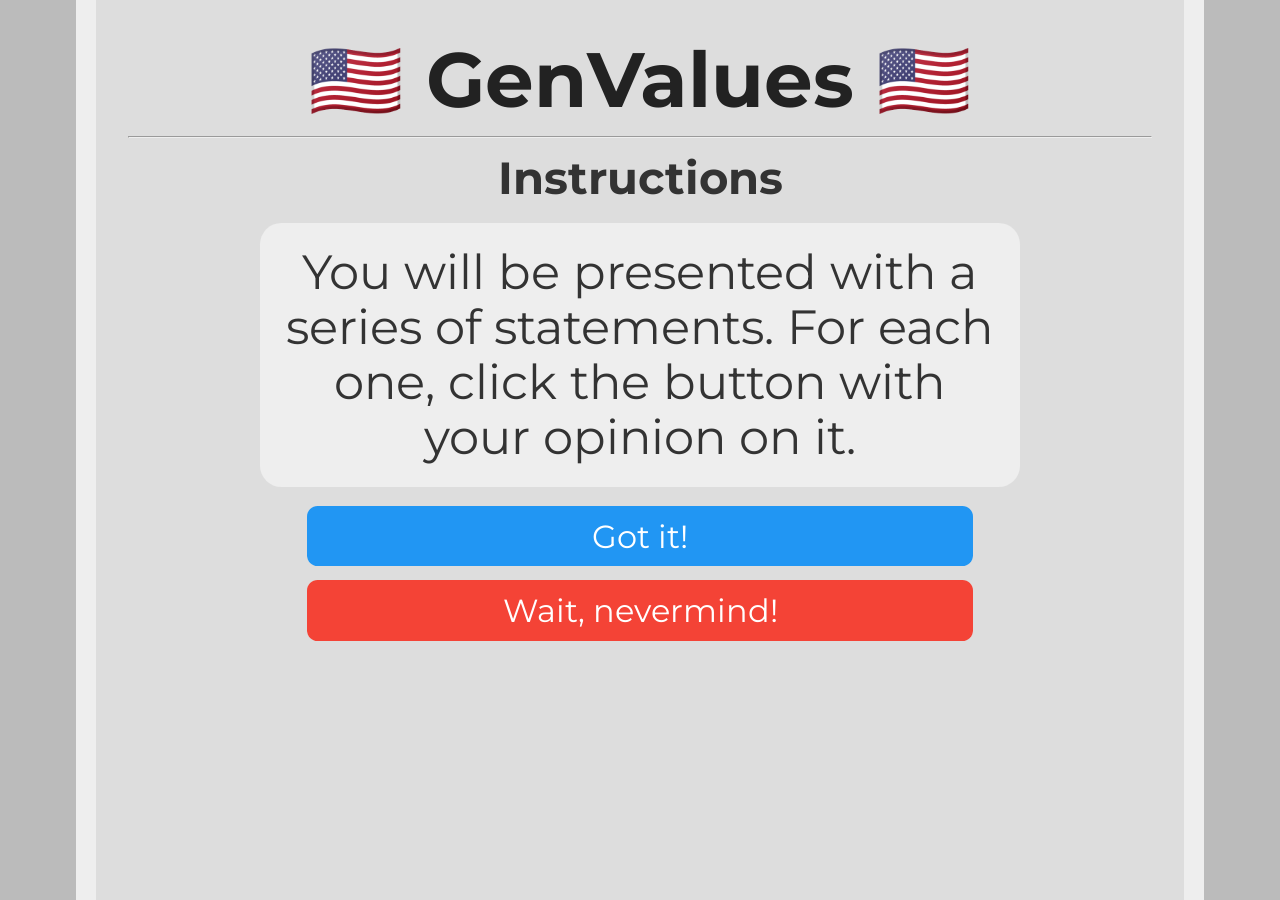
<file: instructions.html>
<head>
<link href="https://fonts.googleapis.com/css?family=Montserrat:300,400,700|Roboto:400,700" rel="stylesheet">
<link href='style.css' rel='stylesheet' type='text/css'>
<title>GenValues Quiz</title>
<link rel="icon" type="x-icon" href="icon.png">
<link rel="shortcut icon" type="x-icon" href="icon.png">
<meta charset="utf-8">
<script async src="//pagead2.googlesyndication.com/pagead/js/adsbygoogle.js"></script>
<script>
  (adsbygoogle = window.adsbygoogle || []).push({
    google_ad_client: "ca-pub-6511426299019766",
    enable_page_level_ads: true
  });
</script>
</head>
<body>

<h1>🇺🇸 GenValues 🇺🇸</h1>
<hr>
<h2 style="text-align:center;">Instructions</h2>
<p class="question">You will be presented with a series of statements. For each one, click the button with your opinion on it.</p>
<button class="button" onclick="location.href='quiz.html';">Got it!</button> <br>
<button class="button disagree" onclick="location.href='index.html';">Wait, nevermind!</button> <br>

<!-- Website visit statistics - no personal information is collected! -->
<script type="text/javascript">
var sc_project=11325211;
var sc_invisible=1;
var sc_security="fd9f0659";
var scJsHost = (("https:" == document.location.protocol) ?
"https://secure." : "http://www.");
document.write("<sc"+"ript type='text/javascript' src='" +
scJsHost+
"statcounter.com/counter/counter.js'></"+"script>");
</script>
<noscript><div class="statcounter"><a title="web stats"
href="http://statcounter.com/" target="_blank"><img
class="statcounter"
src="//c.statcounter.com/11325211/0/fd9f0659/1/" alt="web
stats"></a></div></noscript>
</body>
</file>
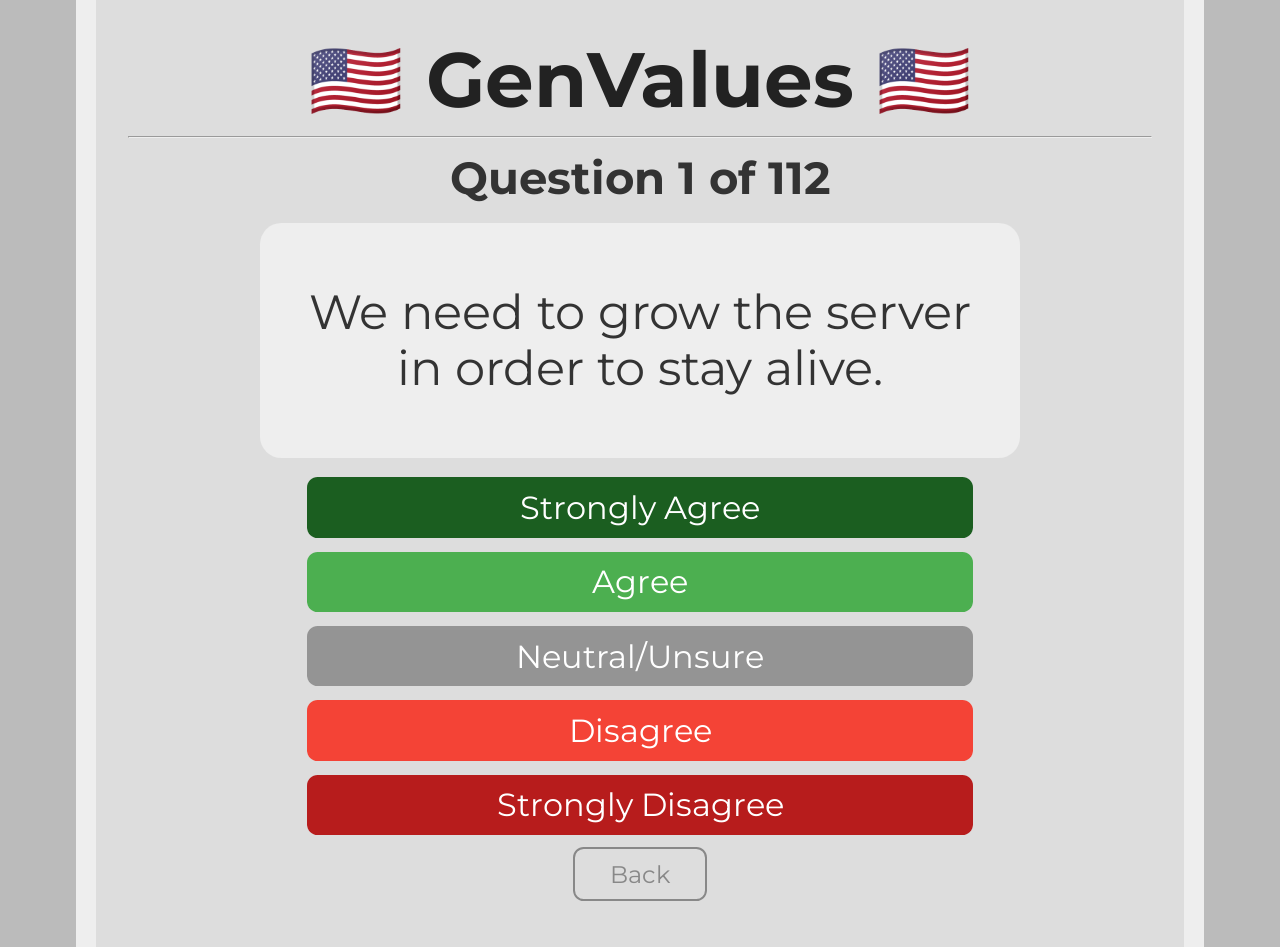
<file: quiz.html>
<head>
<link href="https://fonts.googleapis.com/css?family=Montserrat:300,400,700|Roboto:400,700" rel="stylesheet">
<link href='style.css' rel='stylesheet' type='text/css'>
<title>GenValues Quiz</title>
<link rel="icon" type="x-icon" href="icon.png">
<link rel="shortcut icon" type="x-icon" href="icon.png">
<meta charset="utf-8">
<script async src="//pagead2.googlesyndication.com/pagead/js/adsbygoogle.js"></script>
<script>
  (adsbygoogle = window.adsbygoogle || []).push({
    google_ad_client: "ca-pub-6511426299019766",
    enable_page_level_ads: true
  });
</script>
</head>
<body>
<script type="application/javascript"
        src="questions.js">
</script>
<h1>🇺🇸 GenValues 🇺🇸</h1>
<hr>
<h2 style="text-align:center;" id="question-number">Loading...</h2>
<p class="question" id="question-text"></p>
<button class="button stronglyAgree" onclick="next_question( 1.0)">Strongly Agree</button> <br>
<button class="button agree" onclick="next_question( 0.5)">Agree</button> <br>
<button class="button neutral" onclick="next_question( 0.0)">Neutral/Unsure</button> <br>
<button class="button disagree" onclick="next_question(-0.5)">Disagree</button> <br>
<button class="button stronglyDisagree" onclick="next_question(-1.0)">Strongly Disagree</button> <br>
<button class="small_button" onclick="prev_question()" id="back_button">Back</button>
<button class="small_button_off" id="back_button_off">Back</button><br>

<!-- Website visit statistics - no personal information is collected! -->
<script type="text/javascript">
var sc_project=11325211;
var sc_invisible=1;
var sc_security="fd9f0659";
var scJsHost = (("https:" == document.location.protocol) ?
"https://secure." : "http://www.");
document.write("<sc"+"ript type='text/javascript' src='" +
scJsHost+
"statcounter.com/counter/counter.js'></"+"script>");
</script>
<noscript><div class="statcounter"><a title="web stats"
href="http://statcounter.com/" target="_blank"><img
class="statcounter"
src="//c.statcounter.com/11325211/0/fd9f0659/1/" alt="web
stats"></a></div></noscript>

<!-- JavaScript for the test itself -->
<script>
    var max_grow, max_invo, max_mprg, max_cult, max_govt, max_seri, max_hist; // Max possible scores
    max_grow = max_invo = max_mprg = max_cult = max_govt = max_seri = max_hist = 0;
    let grow_array = new Array(questions.length);
    let invo_array = new Array(questions.length);
    let mprg_array = new Array(questions.length);
    let cult_array = new Array(questions.length);
    let govt_array = new Array(questions.length);
    let seri_array = new Array(questions.length);
	let hist_array = new Array(questions.length);
    var qn = 0; // Question number
    init_question();
    for (var i = 0; i < questions.length; i++) {
        max_grow += Math.abs(questions[i].effect.grow)
        max_invo += Math.abs(questions[i].effect.invo)
        max_mprg += Math.abs(questions[i].effect.mprg)
        max_cult += Math.abs(questions[i].effect.cult)
        max_govt += Math.abs(questions[i].effect.govt)
        max_seri += Math.abs(questions[i].effect.seri)
		max_hist += Math.abs(questions[i].effect.hist)
    }
    function init_question() {
        document.getElementById("question-text").innerHTML = questions[qn].question;
        document.getElementById("question-number").innerHTML = "Question " + (qn + 1) + " of " + (questions.length);
        if (qn == 0) {
            document.getElementById("back_button").style.display = 'none';
            document.getElementById("back_button_off").style.display = 'block';
        } else {
            document.getElementById("back_button").style.display = 'block';
            document.getElementById("back_button_off").style.display = 'none';
        }

    }

    function next_question(mult) {
        grow_array[qn] = mult*questions[qn].effect.grow
        invo_array[qn] = mult*questions[qn].effect.invo
        mprg_array[qn] = mult*questions[qn].effect.mprg
        cult_array[qn] = mult*questions[qn].effect.cult
        govt_array[qn] = mult*questions[qn].effect.govt
        seri_array[qn] = mult*questions[qn].effect.seri
		hist_array[qn] = mult*questions[qn].effect.hist
        qn++;
        if (qn < questions.length) {
            init_question();
        } else {
            results();
        }
    }

    function prev_question() {
        if (qn == 0) {
            return;
        }
        qn--;
        init_question();
    }

    function calc_score(score,max) {
        return (100*(max+score)/(2*max)).toFixed(1)
    }

    function results() {
        let final_grow = grow_array.reduce((a, b) => a + b, 0)
        let final_invo = invo_array.reduce((a, b) => a + b, 0)
        let final_mprg = mprg_array.reduce((a, b) => a + b, 0)
        let final_cult = cult_array.reduce((a, b) => a + b, 0)
        let final_govt = govt_array.reduce((a, b) => a + b, 0)
        let final_seri = seri_array.reduce((a, b) => a + b, 0)
		let final_hist = hist_array.reduce((a, b) => a + b, 0)
        location.href = `results.html`
            + `?g=${calc_score(final_grow,max_grow)}`
            + `&i=${calc_score(final_invo,max_invo)}`
            + `&p=${calc_score(final_mprg,max_mprg)}`
            + `&c=${calc_score(final_cult,max_cult)}`
            + `&v=${calc_score(final_govt,max_govt)}`
            + `&s=${calc_score(final_seri,max_seri)}`
			+ `&h=${calc_score(final_hist,max_hist)}`
    }
</script>
</body>
</file>
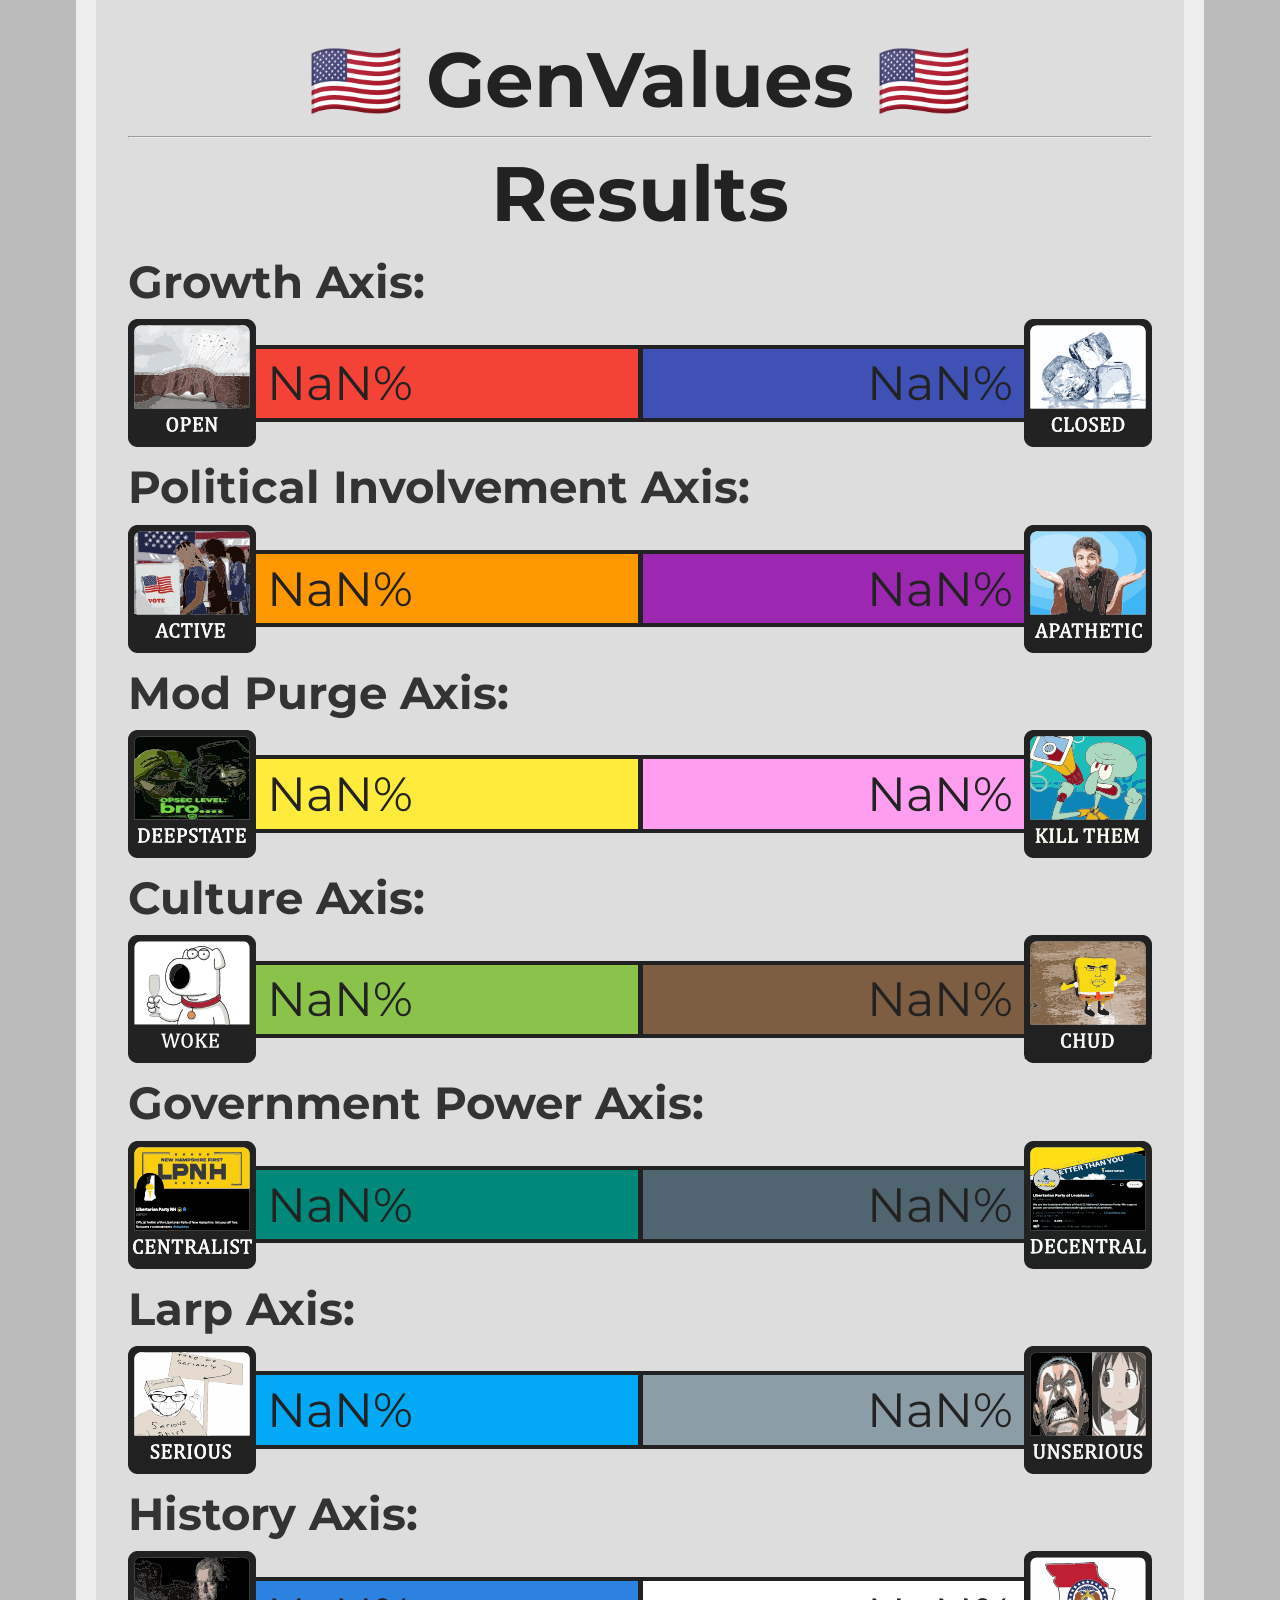
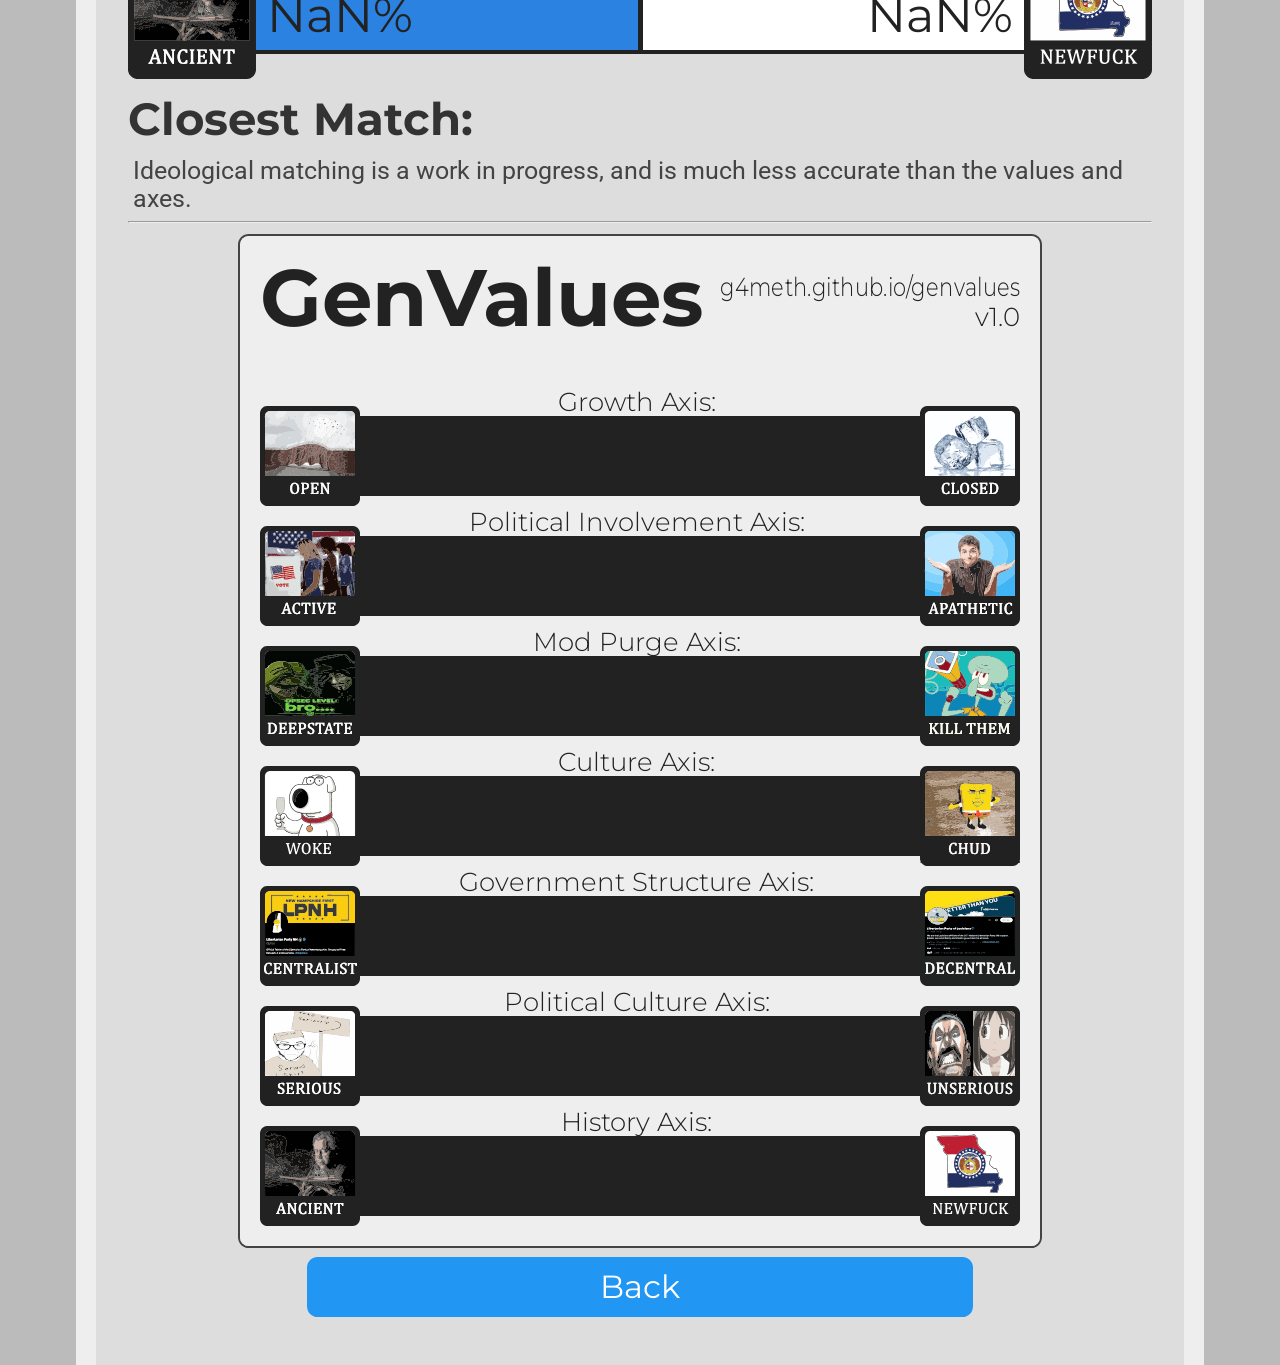
<file: results.html>
<html><head>
<link href="https://fonts.googleapis.com/css?family=Montserrat:300,400,700|Roboto:400,700" rel="stylesheet">
<link href="style.css" rel="stylesheet" type="text/css">
<title>GenValues Results</title>
<link rel="icon" type="x-icon" href="icon.png">
<link rel="shortcut icon" type="x-icon" href="icon.png">
<meta charset="utf-8">
<script>
  version = "v1.0" //Remember to update this before making changes to the test itself!
</script>
<script type="application/javascript" src="ideologies.js">
</script></head>


<body>
<h1>🇺🇸 GenValues 🇺🇸</h1>
<hr>

<h1>Results</h1>

<h2>Growth Axis: <span class="weight-300" id="growth-label"></span></h2>
<div class="axis">
    <img height="128pt" src="value_images/open.svg" id="img-open">
    <div class="bar open" id="bar-open"><div class="text-wrapper" id="open">NaN%</div></div>
    <div class="bar close" id="bar-close"><div class="text-wrapper" id="close">NaN%</div></div>
    <img height="128pt" src="value_images/close.svg" id="img-close">
</div>
<h2>Political Involvement Axis: <span class="weight-300" id="involvement-label"></span></h2>
<div class="axis">
    <img height="128pt" src="value_images/active.svg" id="img-active">
    <div class="bar active" id="bar-active"><div class="text-wrapper" id="active">NaN%</div></div>
    <div class="bar apathetic" id="bar-apathetic"><div class="text-wrapper" id="apathetic">NaN%</div></div>
    <img height="128pt" src="value_images/apathetic.svg" id="img-apathetic">
</div>
<h2>Mod Purge Axis: <span class="weight-300" id="purge-label"></span></h2>
<div class="axis">
    <img height="128pt" id="img-deepstate" src="value_images/deepstate.svg">
    <div class="bar deepstate" id="bar-deepstate"><div class="text-wrapper" id="deepstate">NaN%</div></div>
    <div class="bar killthemall" id="bar-killthemall"><div class="text-wrapper" id="killthemall">NaN%</div></div>
    <img height="128pt" src="value_images/killthemall.svg" id="img-killthemall">
</div>
<h2>Culture Axis: <span class="weight-300" id="culture-label"></span></h2>
<div class="axis">
    <img id="img-woke" src="value_images/woke.svg" height="128pt">
    <div id="bar-woke" class="bar woke"><div class="text-wrapper" id="woke">NaN%</div></div>
    <div class="bar chud" id="bar-chud"><div class="text-wrapper" id="chud">NaN%</div></div>
    <img id="img-chud" src="value_images/chud.svg" height="128pt">
</div>

<h2>Government Power Axis: <span class="weight-300" id="government-label"></span></h2>
<div class="axis">
    <img height="128pt" src="value_images/centralized.svg" id="img-centralized">
    <div class="bar centralized" id="bar-centralized"><div class="text-wrapper" id="centralized">NaN%</div></div>
    <div class="bar decentralized" id="bar-decentralized"><div class="text-wrapper" id="decentralized">NaN%</div></div>
    <img height="128pt" src="value_images/decentralized.svg" id="img-decentralized">
</div>

<h2>Larp Axis: <span class="weight-300" id="seriousness-label"></span></h2>
<div class="axis">
    <img height="128pt" src="value_images/serious.svg" id="img-serious">
    <div class="bar serious" id="bar-serious"><div class="text-wrapper" id="serious">NaN%</div></div>
    <div class="bar unserious" id="bar-unserious"><div class="text-wrapper" id="unserious">NaN%</div></div>
    <img height="128pt" src="value_images/unserious.svg" id="img-unserious">
</div>

<h2>History Axis: <span class="weight-300" id="history-label"></span></h2>
<div class="axis">
    <img height="128pt" src="value_images/ancient.svg" id="img-ancient">
    <div class="bar ancient" id="bar-ancient"><div class="text-wrapper" id="ancient">NaN%</div></div>
    <div class="bar newfuck" id="bar-newfuck"><div class="text-wrapper" id="newfuck">NaN%</div></div>
    <img height="128pt" src="value_images/newfuck.svg" id="img-newfuck">
</div>

<h2>Closest Match: <span class="weight-300" id="ideology-label"></span></h2>
<p>Ideological matching is a work in progress, and is much less accurate than the values and axes.</p>
<p></p>
<hr>
<img src="" id="banner">
<button class="button" onclick="location.href='index.html';">Back</button> <br>
<!-- Website visit statistics - no personal information is collected! -->
<script type="text/javascript">
var sc_project=11325211;
var sc_invisible=1;
var sc_security="fd9f0659";
var scJsHost = (("https:" == document.location.protocol) ?
"https://secure." : "http://www.");
document.write("<sc"+"ript type='text/javascript' src='" +
scJsHost+
"statcounter.com/counter/counter.js'></"+"script>");
</script><script type="text/javascript" src="http://www.statcounter.com/counter/counter.js"></script>
<noscript><div class="statcounter"><a title="web stats" href="http://statcounter.com/" target="_blank"><img class="statcounter" src="//c.statcounter.com/11325211/0/fd9f0659/1/" alt="web
stats"></a></div></noscript>
<script>
    function getQueryVariable(variable)
    {
           var query = window.location.search.substring(1)
           var vars = query.split("&")
           for (var i=0;i<vars.length;i++) {
                   var pair = vars[i].split("=")
                   if(pair[0] == variable) {return pair[1]}
           }
           return(NaN);
    }

    function setBarValue(name, value) {
        innerel = document.getElementById(name)
        outerel = document.getElementById("bar-" + name)
        outerel.style.width = (value + "%")
        innerel.innerHTML = (value + "%")
        if (innerel.offsetWidth + 20 > outerel.offsetWidth) {
            innerel.style.visibility = "hidden"
        }
    }

    growArray = ["Great Replacement Advocate","Pro-Growth","Steady Growth","Moderate","Immigration Skeptic","Nativist","Hypernationalist"]
    invoArray = ["'We have a government?'","Lurker","Unaware","Just here to grill","Median Voter","Monitoring the Situation","We're gonna vote vote vote it's our moment"]
    mprgArray = ["Deepstate Agent","Sandwich's Strongest Soldier","Slightly Pro-Mod","Unprincipled","I want to say slurs in #general","MOD PURGE, MOD PURGE, I HATE THE MODERATION TEAM","Genuinely kill every single mod"]
    cultArray = ["Adolf Hitler","Gladorix Disciple","A little bit chuddy","Centrist","A little bit woke","Resident of Portland, Oregon","Joseph Stalin"]
    govtArray = ["Adolf Hitler again","Step on me","Government 🤤","I have no opinions on anything","Libertarian or something","One thing: I'm not a big fan of the government","30 on 30 on 30 on 30"]
    seriArray = ["Autism","THIS IS MY SERIOUS HAT","You will larp politics and you will like it","Welcome to Politics brother","Its not that serious","I hate you","Autism"]
	histArray = ["Native GenAmerican","GenUSA Old Stock","Citizen of GenUSA","Reeducation Camp needed","Glup Shitto","Actual genuine child","Septuple Platinum Certified Newfuck"]

    function setLabel(val,ary) {
        if (val > 100) { return "" } else
        if (val > 85) { return ary[0] } else
        if (val > 65) { return ary[1] } else
        if (val > 55) { return ary[2] } else
        if (val >= 45) { return ary[3] } else
        if (val >= 35) { return ary[4] } else
        if (val >= 15) { return ary[5] } else
        if (val >= 0) { return ary[6] } else
            {return ""}
    }

    open = getQueryVariable("g")
    active = getQueryVariable("i")
    deepstate = getQueryVariable("p")
    woke = getQueryVariable("c")
    centralized = getQueryVariable("v")
    serious = getQueryVariable("s")
	ancient = getQueryVariable("h")

    close = (100 - open).toFixed(1)
    apathetic = (100 - active).toFixed(1)
    killthemall = (100 - deepstate).toFixed(1)
    chud = (100 - woke).toFixed(1)
    decentralized = (100 - centralized).toFixed(1)
    unserious = (100 - serious).toFixed(1)
	newfuck = (100 - ancient).toFixed(1)

    setBarValue("open", open)
    setBarValue("close", close)
    setBarValue("apathetic", apathetic)
    setBarValue("active", active)
    setBarValue("deepstate", deepstate)
    setBarValue("killthemall", killthemall)
    setBarValue("chud", chud)
    setBarValue("woke", woke)
    setBarValue("centralized", centralized)
    setBarValue("decentralized", decentralized)
    setBarValue("serious", serious)
    setBarValue("unserious", unserious)
	setBarValue("ancient", ancient)
    setBarValue("newfuck", newfuck)

    document.getElementById("growth-label").innerHTML = setLabel(open, growArray)
    document.getElementById("involvement-label").innerHTML = setLabel(apathetic, invoArray)
    document.getElementById("purge-label").innerHTML = setLabel(deepstate, mprgArray)
    document.getElementById("culture-label").innerHTML = setLabel(chud, cultArray)
    document.getElementById("government-label").innerHTML = setLabel(centralized, govtArray)
    document.getElementById("seriousness-label").innerHTML = setLabel(serious, seriArray)
	document.getElementById("history-label").innerHTML = setLabel(ancient, histArray)

    ideology = ""
    ideodist = Infinity
    for (var i = 0; i < ideologies.length; i++) {
        dist = 0
        dist += Math.pow(Math.abs((ideologies[i].stats.grow ?? 50) - open), 2)
    dist += Math.pow(Math.abs((ideologies[i].stats.invo ?? 50) - active), 2)
    dist += Math.pow(Math.abs((ideologies[i].stats.mprg ?? 50) - deepstate), 1.73856063)
    dist += Math.pow(Math.abs((ideologies[i].stats.cult ?? 50) - woke), 1.73856063)
    dist += Math.pow(Math.abs((ideologies[i].stats.govt ?? 50) - centralized), 2)
    dist += Math.pow(Math.abs((ideologies[i].stats.seri ?? 50) - serious), 2)
    dist += Math.pow(Math.abs((ideologies[i].stats.hist ?? 50) - ancient), 2)
        if (dist < ideodist) {
            ideology = ideologies[i].name
            ideodist = dist
        }
    }
    document.getElementById("ideology-label").innerHTML = ideology

    function createImage(src, x, y, w, h) {
        img = new Image ()
        img.src = src
        img.onload = function() {
            ctx.drawImage(img, x, y, w, h)
        }
    }

    window.onload = function() {
        var c = document.createElement("canvas")
        var ctx = c.getContext("2d")
        c.width = 800;
        c.height = 1010;
        ctx.fillStyle = "#EEEEEE"
        ctx.fillRect(0,0,800,1010);

        img = document.getElementById("img-open")
        ctx.drawImage(img, 20, 170, 100, 100);
        img = document.getElementById("img-close")
        ctx.drawImage(img, 680, 170, 100, 100)
        img = document.getElementById("img-active")
        ctx.drawImage(img, 20, 290, 100, 100)
        img = document.getElementById("img-apathetic")
        ctx.drawImage(img, 680, 290, 100, 100)
        img = document.getElementById("img-deepstate")
        ctx.drawImage(img, 20, 410, 100, 100)
        img = document.getElementById("img-killthemall")
        ctx.drawImage(img, 680, 410, 100, 100)
        img = document.getElementById("img-woke")
        ctx.drawImage(img, 20, 530, 100, 100)
        img = document.getElementById("img-chud")
        ctx.drawImage(img, 680, 530, 100, 100)
        img = document.getElementById("img-centralized")
        if (img.complete && img.naturalWidth > 0) ctx.drawImage(img, 20, 650, 100, 100)
        img = document.getElementById("img-decentralized")
        if (img.complete && img.naturalWidth > 0) ctx.drawImage(img, 680, 650, 100, 100)
        img = document.getElementById("img-serious")
        if (img.complete && img.naturalWidth > 0) ctx.drawImage(img, 20, 770, 100, 100)
        img = document.getElementById("img-unserious")
        if (img.complete && img.naturalWidth > 0) ctx.drawImage(img, 680, 770, 100, 100)
		img = document.getElementById("img-ancient")
        if (img.complete && img.naturalWidth > 0) ctx.drawImage(img, 20, 890, 100, 100)
        img = document.getElementById("img-newfuck")
        if (img.complete && img.naturalWidth > 0) ctx.drawImage(img, 680, 890, 100, 100)

        ctx.fillStyle="#222222"
        ctx.fillRect(120, 180, 560, 80)
        ctx.fillRect(120, 300, 560, 80)
        ctx.fillRect(120, 420, 560, 80)
        ctx.fillRect(120, 540, 560, 80)
        ctx.fillRect(120, 660, 560, 80)
        ctx.fillRect(120, 780, 560, 80)
		ctx.fillRect(120, 900, 560, 80)

        ctx.fillStyle="#f44336"
        ctx.fillRect(120, 184, 5.6*open-2, 72)
        ctx.fillStyle="#3f51b5"
        ctx.fillRect(682-5.6*close, 184, 5.6*close-2, 72)

        ctx.fillStyle="#ff9800"
        ctx.fillRect(120, 304, 5.6*active-2, 72)
        ctx.fillStyle="#9c27b0"
        ctx.fillRect(682-5.6*apathetic, 304, 5.6*apathetic-2, 72)

        ctx.fillStyle="#ffeb3b"
        ctx.fillRect(120, 424, 5.6*deepstate-2, 72)
        ctx.fillStyle="#FF9EF0"
        ctx.fillRect(682-5.6*killthemall, 424, 5.6*killthemall-2, 72)

        ctx.fillStyle="#8bc34a"
        ctx.fillRect(120, 544, 5.6*woke-2, 72)
        ctx.fillStyle="#7D5E42"
        ctx.fillRect(682-5.6*chud, 544, 5.6*chud-2, 72)

        ctx.fillStyle="#00897b"
        ctx.fillRect(120, 664, 5.6*centralized-2, 72)
        ctx.fillStyle="#4f6570"
        ctx.fillRect(682-5.6*decentralized, 664, 5.6*decentralized-2, 72)

        ctx.fillStyle="#03a9f4"
        ctx.fillRect(120, 784, 5.6*serious-2, 72)
        ctx.fillStyle="#8b9da6"
        ctx.fillRect(682-5.6*unserious, 784, 5.6*unserious-2, 72)

        ctx.fillStyle="#2b82e0"
        ctx.fillRect(120, 904, 5.6*ancient-2, 72)
        ctx.fillStyle="#ffffff"
        ctx.fillRect(682-5.6*newfuck, 904, 5.6*newfuck-2, 72)

        ctx.fillStyle="#222222"
        ctx.font="700 80px Montserrat"
        ctx.textAlign="left"
        ctx.fillText("GenValues", 20, 90)
        ctx.font="50px Montserrat"
        ctx.fillText(ideology, 20, 140)

        ctx.textAlign="left"
        if (open > 30) {ctx.fillText(open + "%", 130, 237.5)}
        if (active > 30) {ctx.fillText(active + "%", 130, 357.5)}
        if (deepstate > 30) {ctx.fillText(deepstate + "%", 130, 477.5)}
        if (woke > 30) {ctx.fillText(woke + "%", 130, 597.5)}
        if (centralized > 30) {ctx.fillText(centralized + "%", 130, 717.5)}
        if (serious > 30) {ctx.fillText(serious + "%", 130, 837.5)}
		if (ancient > 30) {ctx.fillText(ancient + "%", 130, 957.5)}

        ctx.textAlign="right"
        if (close > 30) {ctx.fillText(close + "%", 670, 237.5)}
        if (apathetic > 30) {ctx.fillText(apathetic + "%", 670, 357.5)}
        if (killthemall > 30) {ctx.fillText(killthemall + "%", 670, 477.5)}
        if (chud > 30) {ctx.fillText(chud + "%", 670, 597.5)}
        if (decentralized > 30) {ctx.fillText(decentralized + "%", 670, 717.5)}
        if (unserious > 30) {ctx.fillText(unserious + "%", 670, 837.5)}
		if (newfuck > 30) {ctx.fillText(newfuck + "%", 670, 957.5)}

        ctx.font="300 26px Montserrat"
        ctx.fillText("g4meth.github.io/genvalues", 780, 60, 300)
        ctx.fillText(version, 780, 90)
        ctx.textAlign="center"
        ctx.fillText("Growth Axis: " + document.getElementById("growth-label").innerHTML, 400, 175, 540)
        ctx.fillText("Political Involvement Axis: " + document.getElementById("involvement-label").innerHTML, 400, 295, 540)
        ctx.fillText("Mod Purge Axis: " + document.getElementById("purge-label").innerHTML, 400, 415, 540)
        ctx.fillText("Culture Axis: " + document.getElementById("culture-label").innerHTML, 400, 535, 540)
        ctx.fillText("Government Structure Axis: " + document.getElementById("government-label").innerHTML, 400, 655, 540)
        ctx.fillText("Political Culture Axis: " + document.getElementById("seriousness-label").innerHTML, 400, 775, 540)
        ctx.fillText("History Axis: " + document.getElementById("history-label").innerHTML, 400, 895, 540)

        document.getElementById("banner").src = c.toDataURL();
    }
</script>

</body></html>
</file>
<file: style.css>
html {
    background-color: #bbbbbb;
    padding: 0px;
    scroll-behavior: smooth;
}
body {
    width: 80%;
    min-height: calc(100vh - 4em);
    margin: 0 auto;
    padding: 2em;
    background-color: #dddddd;
    border-color: #eeeeee;
    border-left-style: solid;
    border-right-style: solid;
    border-width: 20px;
}
p {
    color: #444444;
    font-family: 'Roboto', sans-serif;
    font-size: 18.5pt;
    line-height: 1.15;
    margin: 4pt;
}

p.value {
    margin-top: 22px;
    margin-bottom: 22px;
    text-indent: -16pt;
    margin-left: 20pt;
    font-size: 24pt;
    line-height: 2.11666656px;
    letter-spacing: 0.03em;
    font-family: 'Montserrat';
}

p.axis_name {
    margin-top: 50px;
    color: #333333;
    font-size: 19pt;
    font-family: 'Montserrat';
}
p.question {
    margin: 16pt auto;
    color: #333333;
    font-family: 'Montserrat', sans-serif;
    font-weight: normal;
    width: 70%;
    min-width: 500pt;
    min-height: 144pt;
    background-color: #eeeeee;
    padding: 16pt;
    border-radius: 16pt;
    font-size: 36pt;
    display: flex;
    justify-content: center;
    align-items: center;
    text-align: center;

}
h1 {
    color: #222222;
    font-family: 'Montserrat', sans-serif;
    font-size: 72pt;
    text-align: center;
    line-height: 72pt;
    margin-top: 0pt;
    margin-bottom: 0pt;
}
h2 {
    color: #333333;
    font-family: 'Montserrat', sans-serif;
    font-size: 34pt;
    line-height: 36pt;
    margin-top: 12pt;
    margin-bottom: 10pt;
}
li {
    font-size: 16pt;
    text-indent: 16pt;
}
a {
    font-family: inherit;
}
div.center {
    background-color: #eeeeee;
    font-family: 'Montserrat', sans-serif;
    border-radius: 8pt;
    padding: 6pt;
    color: white;
    width: 50%;
    min-width: 488pt;
    text-align: center;
    text-decoration: none;
    display: block;
    font-size: 24pt;
    margin: auto;
}
img.quadcolumn {
    width: 23.75%;
    transition: transform .3s;
}
img.quadcolumn:hover {
    transform: scale(1.05);
  }
div.quadcolumn {
    width: 23.75%;
}
div.axis_name {
    color: #333333;
    font-size: 19pt;
    font-family: 'Montserrat';
    display: inline-block;
    padding-bottom: 8.65pt;
}
.spacer {
    display: flex;
}
.spacer > div{
    margin-top: 10px;
    display: inline-block;
    *display: inline; /* For IE7 */
    text-align: center;
}
.button {
    background-color: #2196f3;
    font-family: 'Montserrat', sans-serif;
    border: none;
    border-radius: 8pt;
    color: white;
    padding: 8pt;
    width: 50%;
    min-width: 500pt;
    text-align: center;
    text-decoration: none;
    display: block;
    font-size: 24pt;
    margin: -2px auto;
    cursor: pointer;
}
.button:hover, .button:focus { background: #1687e0; }
.stronglyAgree { background: #1b5e20; }
.stronglyAgree:hover, .stronglyAgree:focus { background: #154a19; }
.agree { background: #4caf50; }
.agree:hover, .agree:focus { background: #29942e; }
.neutral { background: #949494; }
.neutral:hover, .neutral:focus { background: #656565; }
.disagree { background: #f44336; }
.disagree:hover, .disagree:focus { background: #d6271a; }
.stronglyDisagree { background: #b71c1c; }
.stronglyDisagree:hover, .stronglyDisagree:focus { background: #a00e0e; }

.small_button, .small_button_off {
    background-color: #333;
    font-family: 'Montserrat', sans-serif;
    border: none;
    border-radius: 8pt;
    color: white;
    padding: 8pt;
    width: 10%;
    min-width: 100pt;
    text-align: center;
    text-decoration: none;
    display: block;
    font-size: 18pt;
    margin: -2px auto;
    cursor: pointer;
}

.small_button:hover, .small_button:focus {
    background: #222;
}

.small_button_off {
    background-color: #ddd;
    color: #888;
    border: 2px solid #888;
    cursor: not-allowed;
    margin: -4px auto;
}
.arrow {
    width: 60%;
    height: auto;
}
div.explanation_blurb_left {
    vertical-align: top;
    width: 37%;
    margin-left: 1%;
    margin-right: 1%;
}
div.explanation_blurb_right {
    vertical-align: top;
    width: 37%;
    margin-left: 1%;
    margin-right: 1%;
}
div.explanation_axis {
    width: 20.9%;
    vertical-align: top;
}
div.axis {
    width: 100%;
    display: flex;
    align-items: center;
    justify-content: center;
}
div.bar {
    height: 36pt;
    line-height: 36pt;
    padding: 8pt;
    margin-top: 4pt;
    margin-bottom: 4pt;
    border-width: 4px;
    border-right-width: 1px;
    border-top-style: solid;
    border-bottom-style: solid;
    border-color: #222222;
    background-color: #eeeeee;
    display: block;
    width: 50%;
}
div.text-wrapper {
    font-family: 'Montserrat', sans-serif;
    font-size: 36pt;
    line-height: 36pt;
    color: #222222;
    display: inline-block;
}
div.open {
    background-color: #f44336;
    text-align: left;
    border-right-style: solid;
}

div.close {
    background-color: #3f51b5;
    text-align: right;
    border-left-style: solid;
}

div.active {
    background-color: #ff9800;
    text-align: left;
    border-right-style: solid;
}

div.apathetic {
    background-color: #9c27b0;
    text-align: right;
    border-left-style: solid;
}

div.deepstate {
    background-color: #ffeb3b;
    text-align: left;
    border-right-style: solid;
}

div.killthemall {
    background-color: #FF9EF0;
    text-align: right;
    border-left-style: solid;
}

div.woke {
    background-color: #8bc34a;
    text-align: left;
    border-right-style: solid;
}

div.chud {
    background-color: #7D5E42;
    text-align: right;
    border-left-style: solid;
}

div.centralized {
    background-color: #00897b;
    text-align: left;
    border-right-style: solid;
}

div.decentralized {
    background-color: #4f6570;
    text-align: right;
    border-left-style: solid;
}

div.serious {
    background-color: #03a9f4;
    text-align: left;
    border-right-style: solid;
}

div.unserious {
    background-color: #8b9da6;
    text-align: right;
    border-left-style: solid;
}

div.ancient {
    background-color: #2b82e0;
    text-align: left;
    border-right-style: solid;
}

div.newfuck {
    background-color: #ffffff;
    text-align: right;
    border-left-style: solid;
}

span.weight-300 {
    font-weight: 300;
}
.explanation_bg {
    background-color: #eeeeee;
    border-radius: 25px;
    margin-top: 15px;
}
#banner {
    border-color: #444444;
    border-style: solid;
    border-width: 2px;
    border-radius: 8pt;
    display: block;
    margin: 8pt;
    margin-left: auto;
    margin-right: auto;
}
/* Six-axis layout on the homepage */
.center.axis-grid {
    display: grid !important;
    grid-template-columns: repeat(7, minmax(0, 1fr)) !important;
    grid-template-rows: auto auto auto;
    gap: 10px;
    width: 100%;
    max-width: 1200px;
    margin: 0 auto;
    align-items: center;
    justify-items: center;
    float: none;
    clear: both;
}

/* Axis headings */
.center.axis-grid .axis_name.sixcolumn {
    display: block;
    width: 100%;
    float: none;
    margin: 0;
    padding: 0;
    text-align: center;
    font-size: 16px;
    box-sizing: border-box;
}

/* Image containers */
.center.axis-grid a {
    display: block;
    width: 100%;
    min-width: 0;
    float: none;
    margin: 0;
    padding: 0;
    text-align: center;
}

/* Axis icons */
.center.axis-grid img.sixcolumn {
    display: block;
    width: 100%;
    max-width: clamp(32px, 12vw, 512px);
    height: auto;
    float: none;
    margin: 0 auto;
    padding: 0;
    object-fit: contain;
    box-sizing: border-box;
}

h1 {
    white-space: nowrap;
    font-size: clamp(32px, 6vw, 96px);
}

/* Smooth icon enlargement */
.axis-grid img.sixcolumn {
    transition: transform 0.2s ease-in-out;
}

/* Enlarge icons when hovered over */
.axis-grid a:hover img.sixcolumn {
    transform: scale(1.05);
</file>
